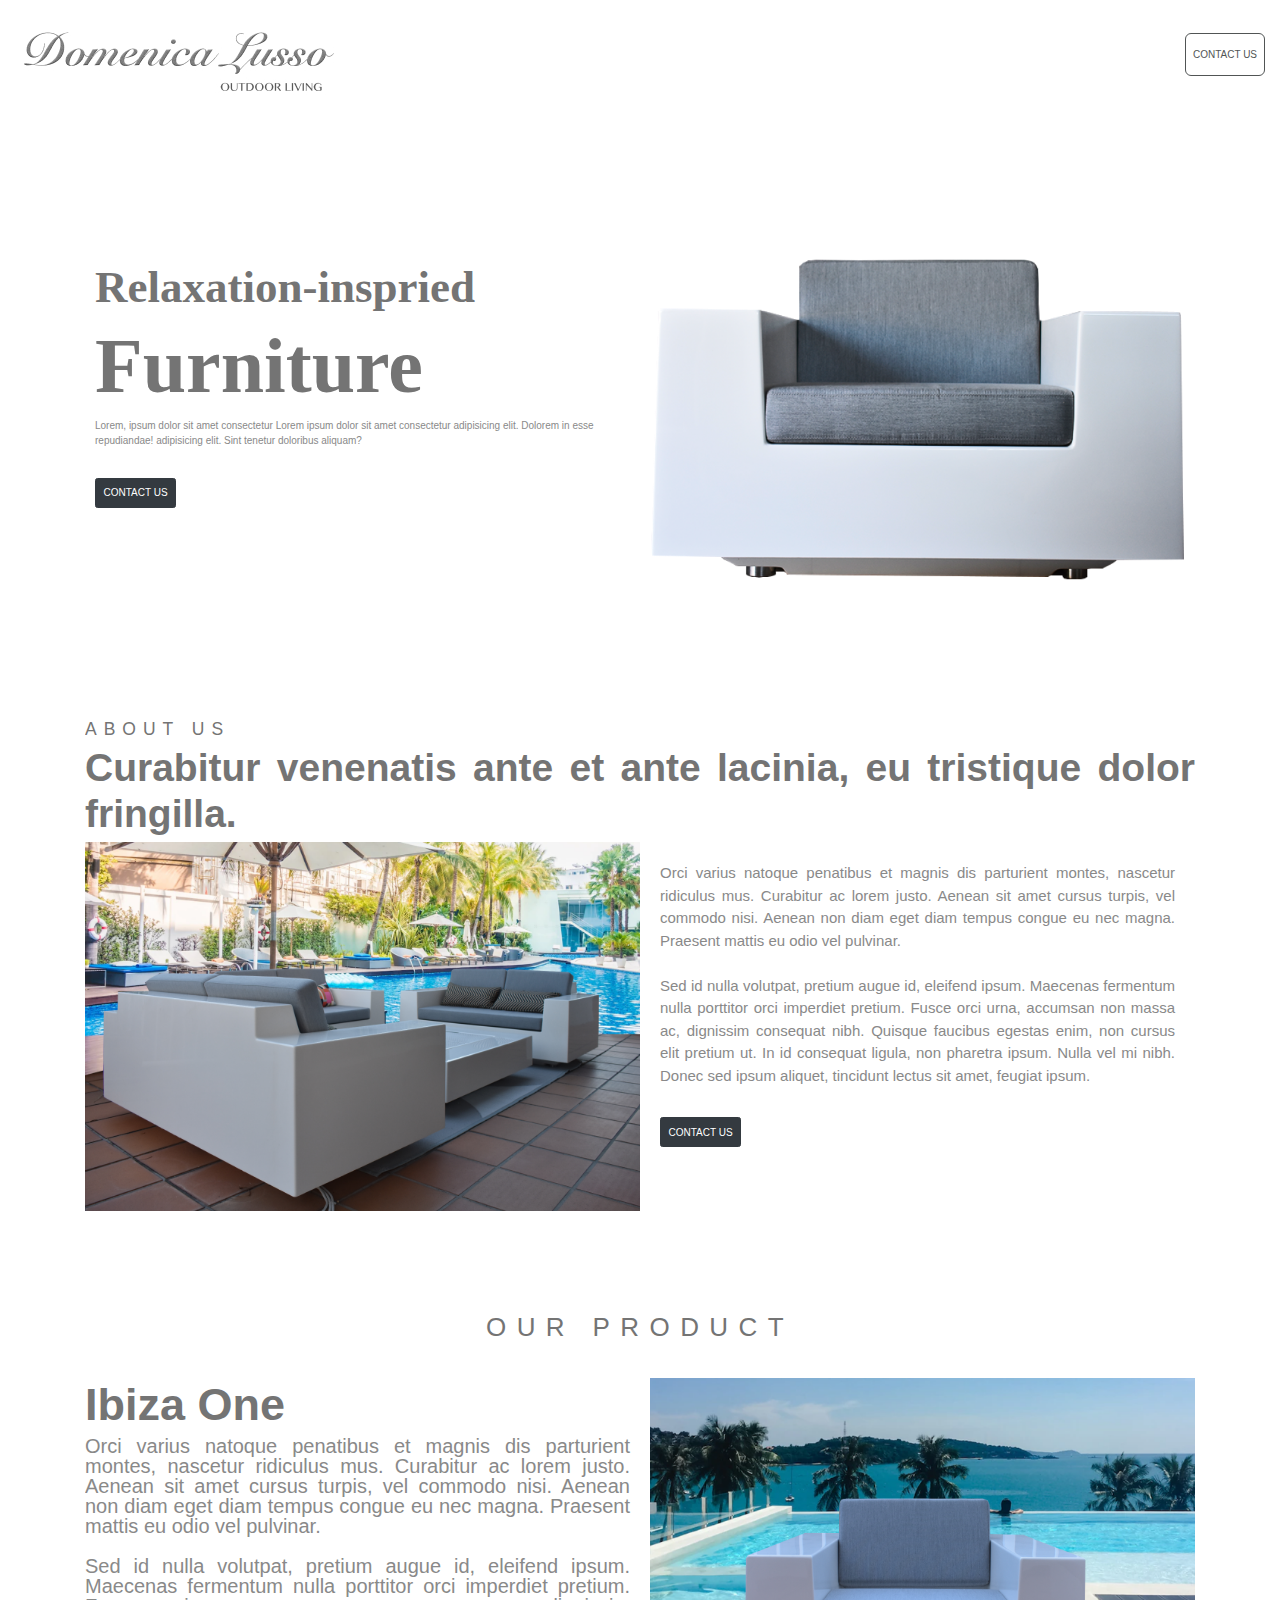
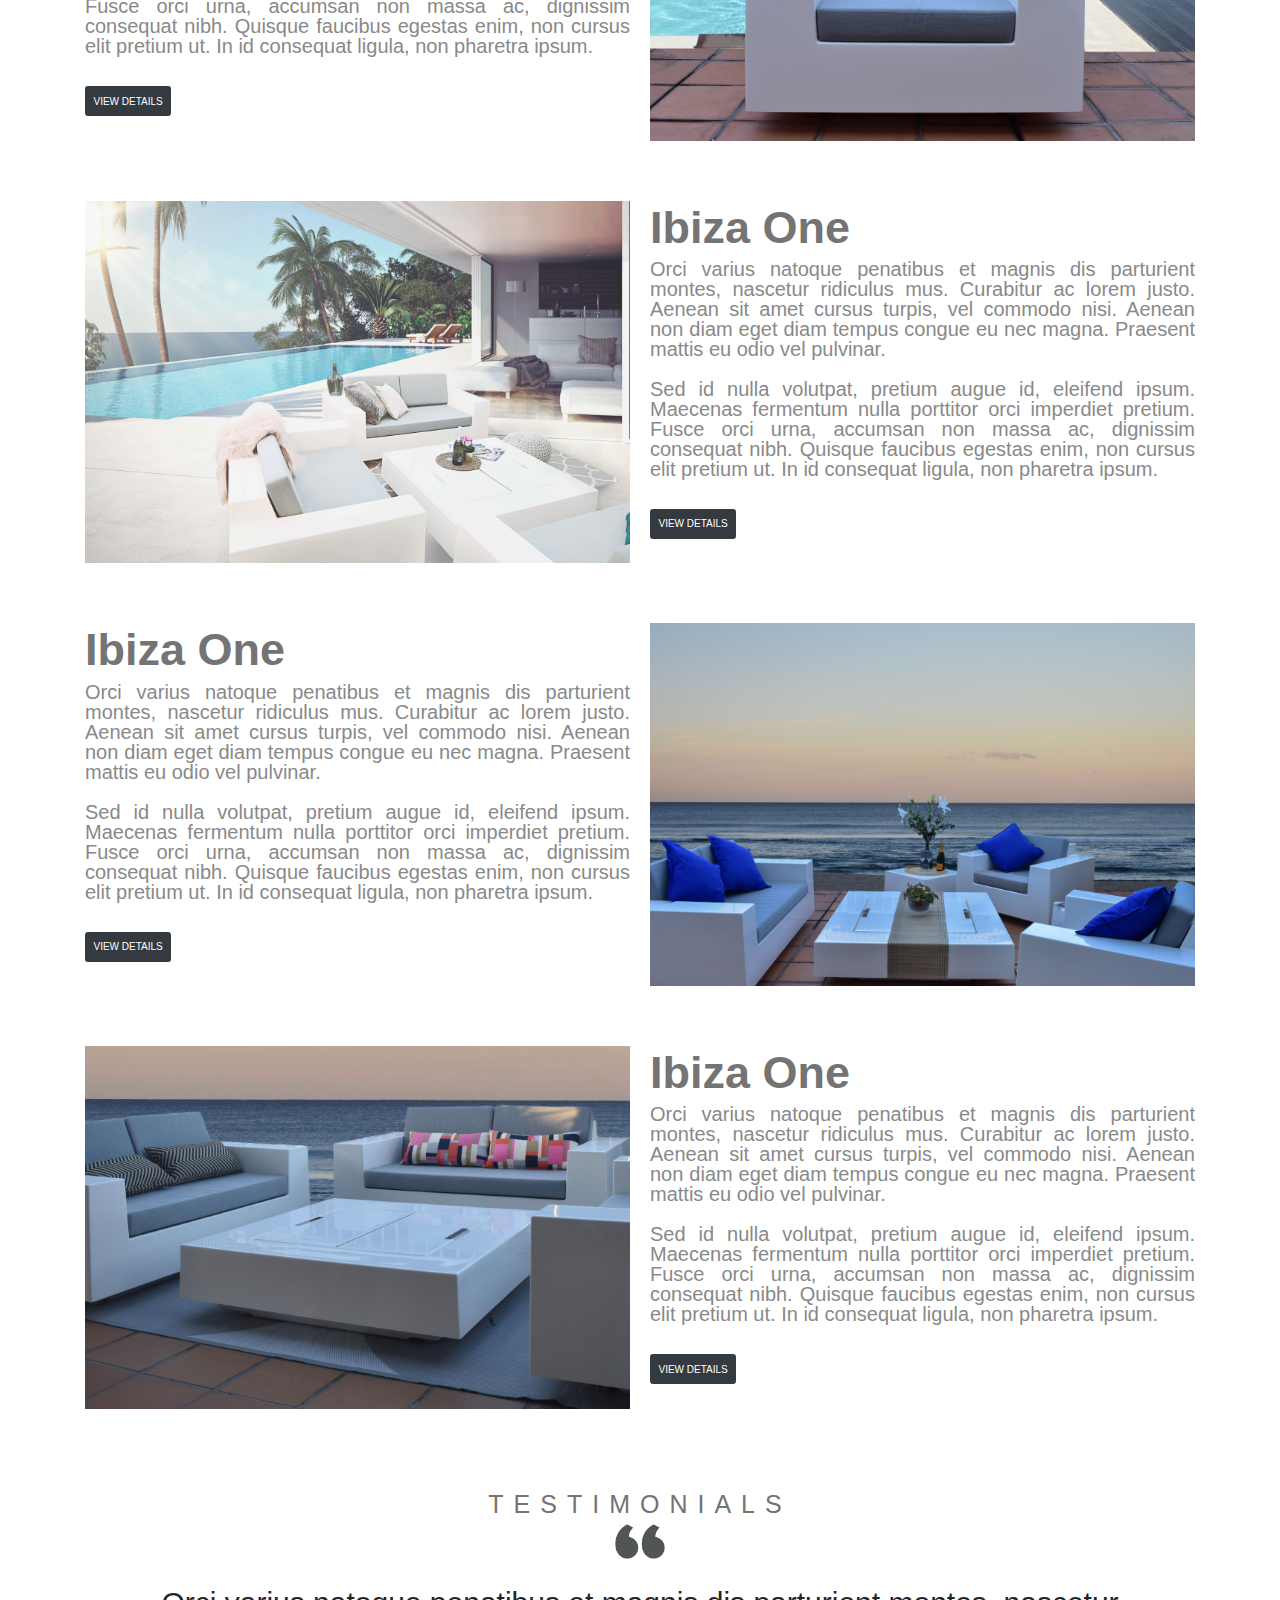
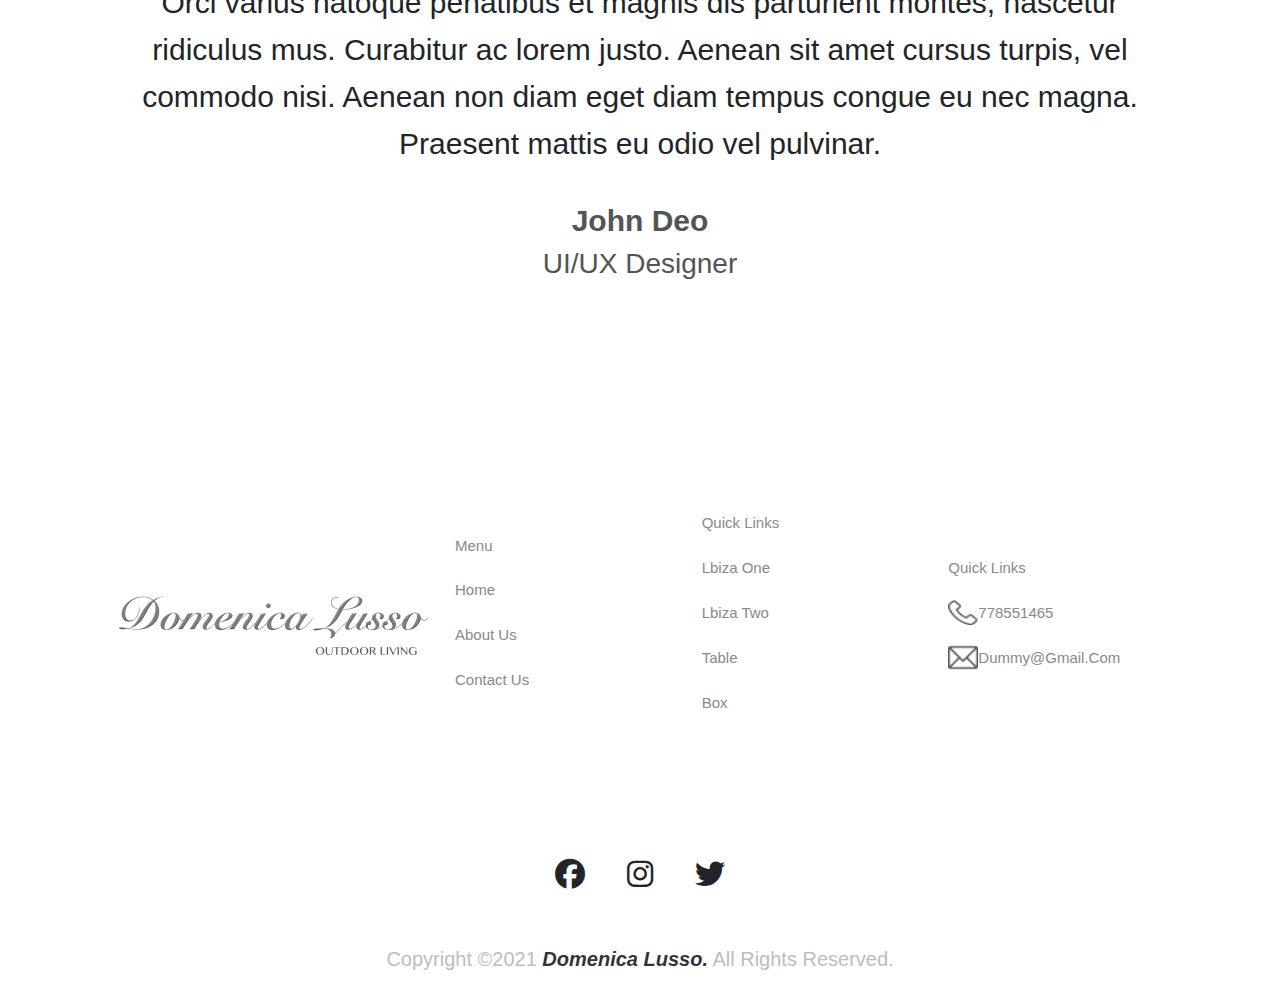
<file: demo-p-1/index.html>
<!doctype html>
<html lang="en">

<head>
    <!-- Required meta tags -->
    <meta charset="utf-8">
    <meta name="viewport" content="width=device-width, initial-scale=1, shrink-to-fit=no">

    <!-- Bootstrap CSS -->
    <link rel="stylesheet" href="https://cdn.jsdelivr.net/npm/bootstrap@4.3.1/dist/css/bootstrap.min.css"
        integrity="sha384-ggOyR0iXCbMQv3Xipma34MD+dH/1fQ784/j6cY/iJTQUOhcWr7x9JvoRxT2MZw1T" crossorigin="anonymous">

    <title>Demo Project</title>

    <!-- fontawsome CDN -->
    <link rel="stylesheet" href="https://cdnjs.cloudflare.com/ajax/libs/font-awesome/6.2.1/css/all.min.css">
<!-- CSS  -->
    <link rel="stylesheet" href="style.css">
</head>

<body>
    <nav>
        <div class="logo">
            <img src="./images/logo.jpg" alt="">
        </div>
        <ul>
            <li><a href="./contact.html">Contact Us</a></li>
        </ul>
    </nav>


    <div class="container">
        <section>
            <div class="home-container">
                <div class="l-container">
                    <h2>Relaxation-inspried</h2>
                    <h1>Furniture</h1>
                    <p>Lorem, ipsum dolor sit amet consectetur Lorem ipsum dolor sit amet consectetur adipisicing elit.
                        Dolorem in esse repudiandae! adipisicing elit. Sint tenetur doloribus aliquam?</p>
                        <a href="./contact.html">
                    <button  class="btn btn-dark ">CONTACT US</button></a>
                </div>
                <div class="r-container">
                    <div class="image">
                        <img src="./images/1.png" alt="">
                    </div>
                </div>

            </div>

        </section>
        <section id="about-section">
            <div class="about-container">
                <h3>ABOUT US</h3>
                <h2>
                    Curabitur venenatis ante et ante lacinia, eu tristique dolor fringilla.
                </h2>
                <div>
                    <div class="l-container">
                        <div class="image">
                            <img src="./images/2.png" alt="">
                        </div>
                    </div>
                    <div class="r-container">
                        <p>
                            Orci varius natoque penatibus et magnis dis parturient montes, nascetur ridiculus mus.
                            Curabitur
                            ac lorem justo. Aenean sit amet cursus turpis, vel commodo nisi. Aenean non diam eget diam
                            tempus congue eu nec magna. Praesent mattis eu odio vel pulvinar.
                            <br>
                            <br>

                            Sed id nulla volutpat, pretium augue id, eleifend ipsum. Maecenas fermentum nulla porttitor
                            orci
                            imperdiet pretium. Fusce orci urna, accumsan non massa ac, dignissim consequat nibh. Quisque
                            faucibus egestas enim, non cursus elit pretium ut. In id consequat ligula, non pharetra
                            ipsum.
                            Nulla vel mi nibh. Donec sed ipsum aliquet, tincidunt lectus sit amet, feugiat ipsum.
                        </p>
                        <a href="./contact.html">
                        <button class="btn btn-dark">CONTACT US</button></a>
                    </div>
                </div>
            </div>
        </section>

        <section>
            <div class="product-container">
                <h3>OUR PRODUCT</h3>
                <div class="product">
                    <div class="l-container">
                        <h2>Ibiza One</h2>
                        <P>
                            Orci varius natoque penatibus et magnis dis parturient montes, nascetur ridiculus mus.
                            Curabitur ac lorem justo. Aenean sit amet cursus turpis, vel commodo nisi. Aenean non diam
                            eget diam tempus congue eu nec magna. Praesent mattis eu odio vel pulvinar.
                            <br>
                            <br>
                            Sed id nulla volutpat, pretium augue id, eleifend ipsum. Maecenas fermentum nulla porttitor
                            orci imperdiet pretium. Fusce orci urna, accumsan non massa ac, dignissim consequat nibh.
                            Quisque faucibus egestas enim, non cursus elit pretium ut. In id consequat ligula, non
                            pharetra ipsum.
                        </P>
                       <a target="_blank" href="./product_details.html"> <button class="btn btn-dark">VIEW DETAILS</button></a>
                    </div>
                    <div class="r-container">
                        <div class="image">
                            <img src="./images/3.png" alt="">
                        </div>
                    </div>
                </div>
                <div class="product">
                    <div class="l-container">
                        <h2>Ibiza One</h2>
                        <P>
                            Orci varius natoque penatibus et magnis dis parturient montes, nascetur ridiculus mus.
                            Curabitur ac lorem justo. Aenean sit amet cursus turpis, vel commodo nisi. Aenean non diam
                            eget diam tempus congue eu nec magna. Praesent mattis eu odio vel pulvinar.
                            <br>
                            <br>
                            Sed id nulla volutpat, pretium augue id, eleifend ipsum. Maecenas fermentum nulla porttitor
                            orci imperdiet pretium. Fusce orci urna, accumsan non massa ac, dignissim consequat nibh.
                            Quisque faucibus egestas enim, non cursus elit pretium ut. In id consequat ligula, non
                            pharetra ipsum.
                        </P>
                        <a target="_blank" href="./product_details.html"><button class=" btn btn-dark">VIEW DETAILS</button></a>
                    </div>
                    <div class="r-container">
                        <div class="image">
                            <img  src="./images/4.png" alt="">
                        </div>
                    </div>
                </div>
                <div class="product">
                    <div class="l-container">
                        <h2>Ibiza One</h2>
                        <P>
                            Orci varius natoque penatibus et magnis dis parturient montes, nascetur ridiculus mus.
                            Curabitur ac lorem justo. Aenean sit amet cursus turpis, vel commodo nisi. Aenean non diam
                            eget diam tempus congue eu nec magna. Praesent mattis eu odio vel pulvinar.
                            <br>
                            <br>
                            Sed id nulla volutpat, pretium augue id, eleifend ipsum. Maecenas fermentum nulla porttitor
                            orci imperdiet pretium. Fusce orci urna, accumsan non massa ac, dignissim consequat nibh.
                            Quisque faucibus egestas enim, non cursus elit pretium ut. In id consequat ligula, non
                            pharetra ipsum.
                        </P>
                        <a target="_blank" href="./product_details.html"><button class=" btn btn-dark">VIEW DETAILS</button></a>
                    </div>
                    <div class="r-container">
                        <div class="image">
                            <img src="./images/5.png" alt="">
                        </div>
                    </div>
                </div>
                <div class="product">
                    <div class="l-container">
                        <h2>Ibiza One</h2>
                        <P>
                            Orci varius natoque penatibus et magnis dis parturient montes, nascetur ridiculus mus.
                            Curabitur ac lorem justo. Aenean sit amet cursus turpis, vel commodo nisi. Aenean non diam
                            eget diam tempus congue eu nec magna. Praesent mattis eu odio vel pulvinar.
                            <br>
                            <br>
                            Sed id nulla volutpat, pretium augue id, eleifend ipsum. Maecenas fermentum nulla porttitor
                            orci imperdiet pretium. Fusce orci urna, accumsan non massa ac, dignissim consequat nibh.
                            Quisque faucibus egestas enim, non cursus elit pretium ut. In id consequat ligula, non
                            pharetra ipsum.
                        </P>
                        <a target="_blank" href="./product_details.html"><button class=" btn btn-dark">VIEW DETAILS</button></a>
                    </div>
                    <div class="r-container">
                        <div class="image">
                            <img src="./images/6.png" alt="">
                        </div>
                    </div>
                </div>
            </div>
        </section>

        <section>
            <div class="testimonial-container">
                <h3>TESTIMONIALS</h3>
                <div class="icon">
                    <img src="./images/icon-1.jpg" alt="">
                </div>
                <p>Orci varius natoque penatibus et magnis dis parturient montes, nascetur ridiculus mus. Curabitur ac
                    lorem justo. Aenean sit amet cursus turpis, vel commodo nisi. Aenean non diam eget diam tempus
                    congue eu nec magna. Praesent mattis eu odio vel pulvinar. </p>
                <div class="info">
                    <div class="name">
                        John Deo
                    </div>
                    <div class="details">UI/UX Designer</div>
                </div>
            </div>
        </section>

        <footer class="footer-container">
            <div class="upper-container">
                <div class="l-container">
                    <div class="logo">
                       <img src="./images/logo.jpg" alt="">
                    </div>
                </div>
                <div class="r-container">
                    <div class="l-menu">
                        Menu
                        <ul>
                            <li><a href="index.html">Home</a></li>
                            <li><a href="#about-section">About Us</a></li>
                            <li><a href="./contact.html">Contact Us</a></li>
                        </ul>
                    </div>
                    <div class="quick-menu">
                        Quick Links
                        <ul>
                            <li><a href="#">Lbiza one</a></li>
                            <li><a href="#">Lbiza two</a></li>
                            <li><a href="#">Table</a></li>
                            <li><a href="#">Box</a></li>

                        </ul>
                    </div>
                    <div class="contact-menu">
                        Quick Links
                        <ul>
                            <li><div class="icon">
                                <img src="./images/call.png" alt="">
                            </div>
                                <a href="#">778551465</a></li>
                            <li><div class="icon">
                                <img src="./images/mail.png" alt="">
                            </div><a href="#">dummy@gmail.com</a></li>
                        </ul>
                    </div>
                </div>
            </div>
            <div class="lower-container">
                <div class="media-icons">
                    
                   <div class="icon"> <i class="fa-brands fa-facebook"></i></div>
                   <div class="icon"> <i class="fa-brands fa-instagram"></i></div>
                   <div class="icon"> <i class="fa-brands fa-twitter"></i></div>
                </div>
                <p>
                    Copyright ©2021 <em>Domenica Lusso.</em> All Rights Reserved.</p>
            </div>

        </footer>
    </div>




    <!-- Optional JavaScript -->
    <!-- jQuery first, then Popper.js, then Bootstrap JS -->
    <script src="https://code.jquery.com/jquery-3.3.1.slim.min.js"
        integrity="sha384-q8i/X+965DzO0rT7abK41JStQIAqVgRVzpbzo5smXKp4YfRvH+8abtTE1Pi6jizo"
        crossorigin="anonymous"></script>
    <script src="https://cdn.jsdelivr.net/npm/popper.js@1.14.7/dist/umd/popper.min.js"
        integrity="sha384-UO2eT0CpHqdSJQ6hJty5KVphtPhzWj9WO1clHTMGa3JDZwrnQq4sF86dIHNDz0W1"
        crossorigin="anonymous"></script>
    <script src="https://cdn.jsdelivr.net/npm/bootstrap@4.3.1/dist/js/bootstrap.min.js"
        integrity="sha384-JjSmVgyd0p3pXB1rRibZUAYoIIy6OrQ6VrjIEaFf/nJGzIxFDsf4x0xIM+B07jRM"
        crossorigin="anonymous"></script>
</body>

</html>
</file>
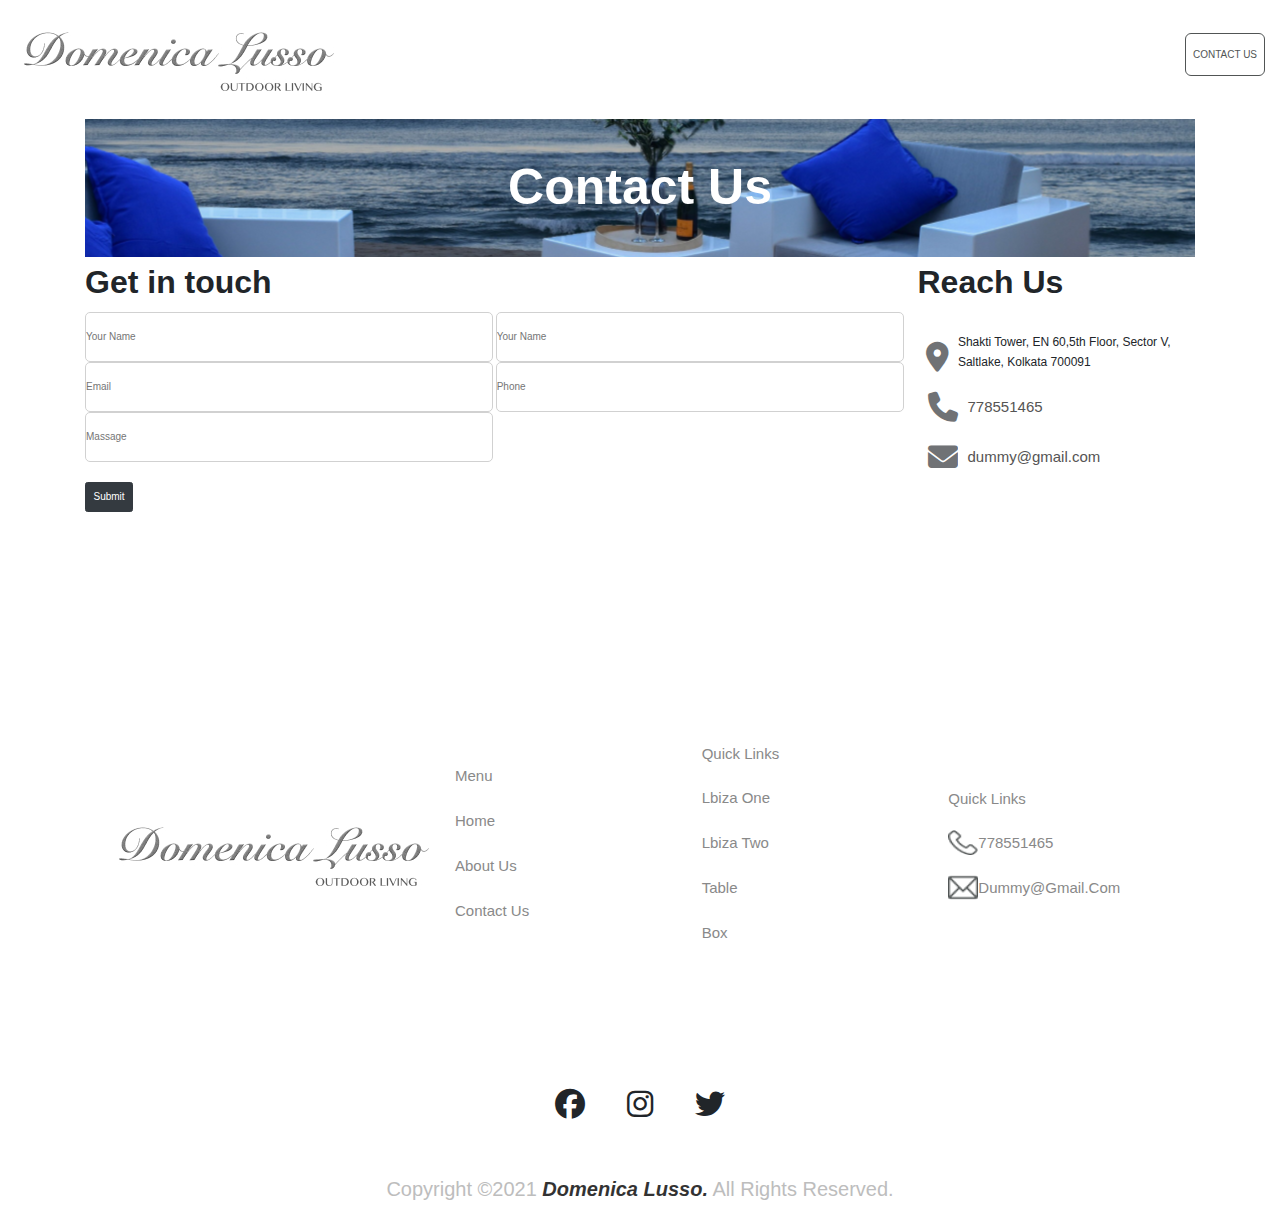
<file: demo-p-1/contact.html>
<!DOCTYPE html>
<html lang="en">
  <head>
    <!-- Required meta tags -->
    <meta charset="utf-8" />
    <meta
      name="viewport"
      content="width=device-width, initial-scale=1, shrink-to-fit=no"
    />

    <!-- Bootstrap CSS -->
    <link
      rel="stylesheet"
      href="https://cdn.jsdelivr.net/npm/bootstrap@4.3.1/dist/css/bootstrap.min.css"
      integrity="sha384-ggOyR0iXCbMQv3Xipma34MD+dH/1fQ784/j6cY/iJTQUOhcWr7x9JvoRxT2MZw1T"
      crossorigin="anonymous"
    />

    <title>Contact Us</title>

    <!-- fontawsome CDN -->
    <link
      rel="stylesheet"
      href="https://cdnjs.cloudflare.com/ajax/libs/font-awesome/6.2.1/css/all.min.css"
    />

    <!-- CSS  -->
    <link rel="stylesheet" href="style.css" />
  </head>

  <body>
    <nav>
      <div class="logo">
        <img src="./images/logo.jpg" alt="" />
      </div>
      <ul>
        <li><a href="./contact.html">Contact Us</a></li>
      </ul>
    </nav>

    <div class="container">
      <main>
        <div class="contact-container">
          <div class="upper-container">
            <h1>Contact Us</h1>
          </div>
          <div class="lower-container">
            <div class="l-container">
              <h2>Get in touch</h2>
              <div class="form-controls">
                <input type="text" placeholder="Your Name" />
                <input type="text" placeholder="Your Name" /><br />
                <input type="email" placeholder="Email" />
                <input type="number" placeholder="Phone" /><br />
                <input type="textarea" placeholder="Massage" /> <br />
              </div>
              <button class="btn btn-dark">Submit</button>
            </div>
            <div class="r-container">
              <h2>Reach Us</h2>
              <ul>
                <li>
                  <div class="icon">
                    <i class="fa-solid fa-location-dot"></i>
                  </div>
                  <p href="#">
                    Shakti Tower, EN 60,5th Floor, Sector V, Saltlake, Kolkata
                    700091
                  </p>
                </li>
                <li>
                  <div class="icon">
                    <i class="fa-solid fa-phone"></i>
                  </div>
                  <a href="#">778551465</a>
                </li>
                <li>
                  <div class="icon">
                    <i class="fa-regular fa-envelope fa-solid"></i>
                  </div>
                  <a href="#">dummy@gmail.com</a>
                </li>
              </ul>
            </div>
          </div>
        </div>
      </main>

      <footer class="footer-container">
        <div class="upper-container">
          <div class="l-container">
            <div class="logo">
              <img src="./images/logo.jpg" alt="" />
            </div>
          </div>
          <div class="r-container">
            <div class="l-menu">
              Menu
              <ul>
                <li><a href="index.html">Home</a></li>
                <li><a href="#about-section">About Us</a></li>
                <li><a href="./contact.html">Contact Us</a></li>
              </ul>
            </div>
            <div class="quick-menu">
              Quick Links
              <ul>
                <li><a href="#">Lbiza one</a></li>
                <li><a href="#">Lbiza two</a></li>
                <li><a href="#">Table</a></li>
                <li><a href="#">Box</a></li>
              </ul>
            </div>
            <div class="contact-menu">
              Quick Links
              <ul>
                <li>
                  <div class="icon">
                    <img src="./images/call.png" alt="" />
                  </div>
                  <a href="#">778551465</a>
                </li>
                <li>
                  <div class="icon">
                    <img src="./images/mail.png" alt="" />
                  </div>
                  <a href="#">dummy@gmail.com</a>
                </li>
              </ul>
            </div>
          </div>
        </div>
        <div class="lower-container">
          <div class="media-icons">
            <div class="icon"><i class="fa-brands fa-facebook"></i></div>
            <div class="icon"><i class="fa-brands fa-instagram"></i></div>
            <div class="icon"><i class="fa-brands fa-twitter"></i></div>
          </div>
          <p>Copyright ©2021 <em>Domenica Lusso.</em> All Rights Reserved.</p>
        </div>
      </footer>
    </div>

    <!-- Optional JavaScript -->
    <!-- jQuery first, then Popper.js, then Bootstrap JS -->
    <script
      src="https://code.jquery.com/jquery-3.3.1.slim.min.js"
      integrity="sha384-q8i/X+965DzO0rT7abK41JStQIAqVgRVzpbzo5smXKp4YfRvH+8abtTE1Pi6jizo"
      crossorigin="anonymous"
    ></script>
    <script
      src="https://cdn.jsdelivr.net/npm/popper.js@1.14.7/dist/umd/popper.min.js"
      integrity="sha384-UO2eT0CpHqdSJQ6hJty5KVphtPhzWj9WO1clHTMGa3JDZwrnQq4sF86dIHNDz0W1"
      crossorigin="anonymous"
    ></script>
    <script
      src="https://cdn.jsdelivr.net/npm/bootstrap@4.3.1/dist/js/bootstrap.min.js"
      integrity="sha384-JjSmVgyd0p3pXB1rRibZUAYoIIy6OrQ6VrjIEaFf/nJGzIxFDsf4x0xIM+B07jRM"
      crossorigin="anonymous"
    ></script>
  </body>
</html>
</file>
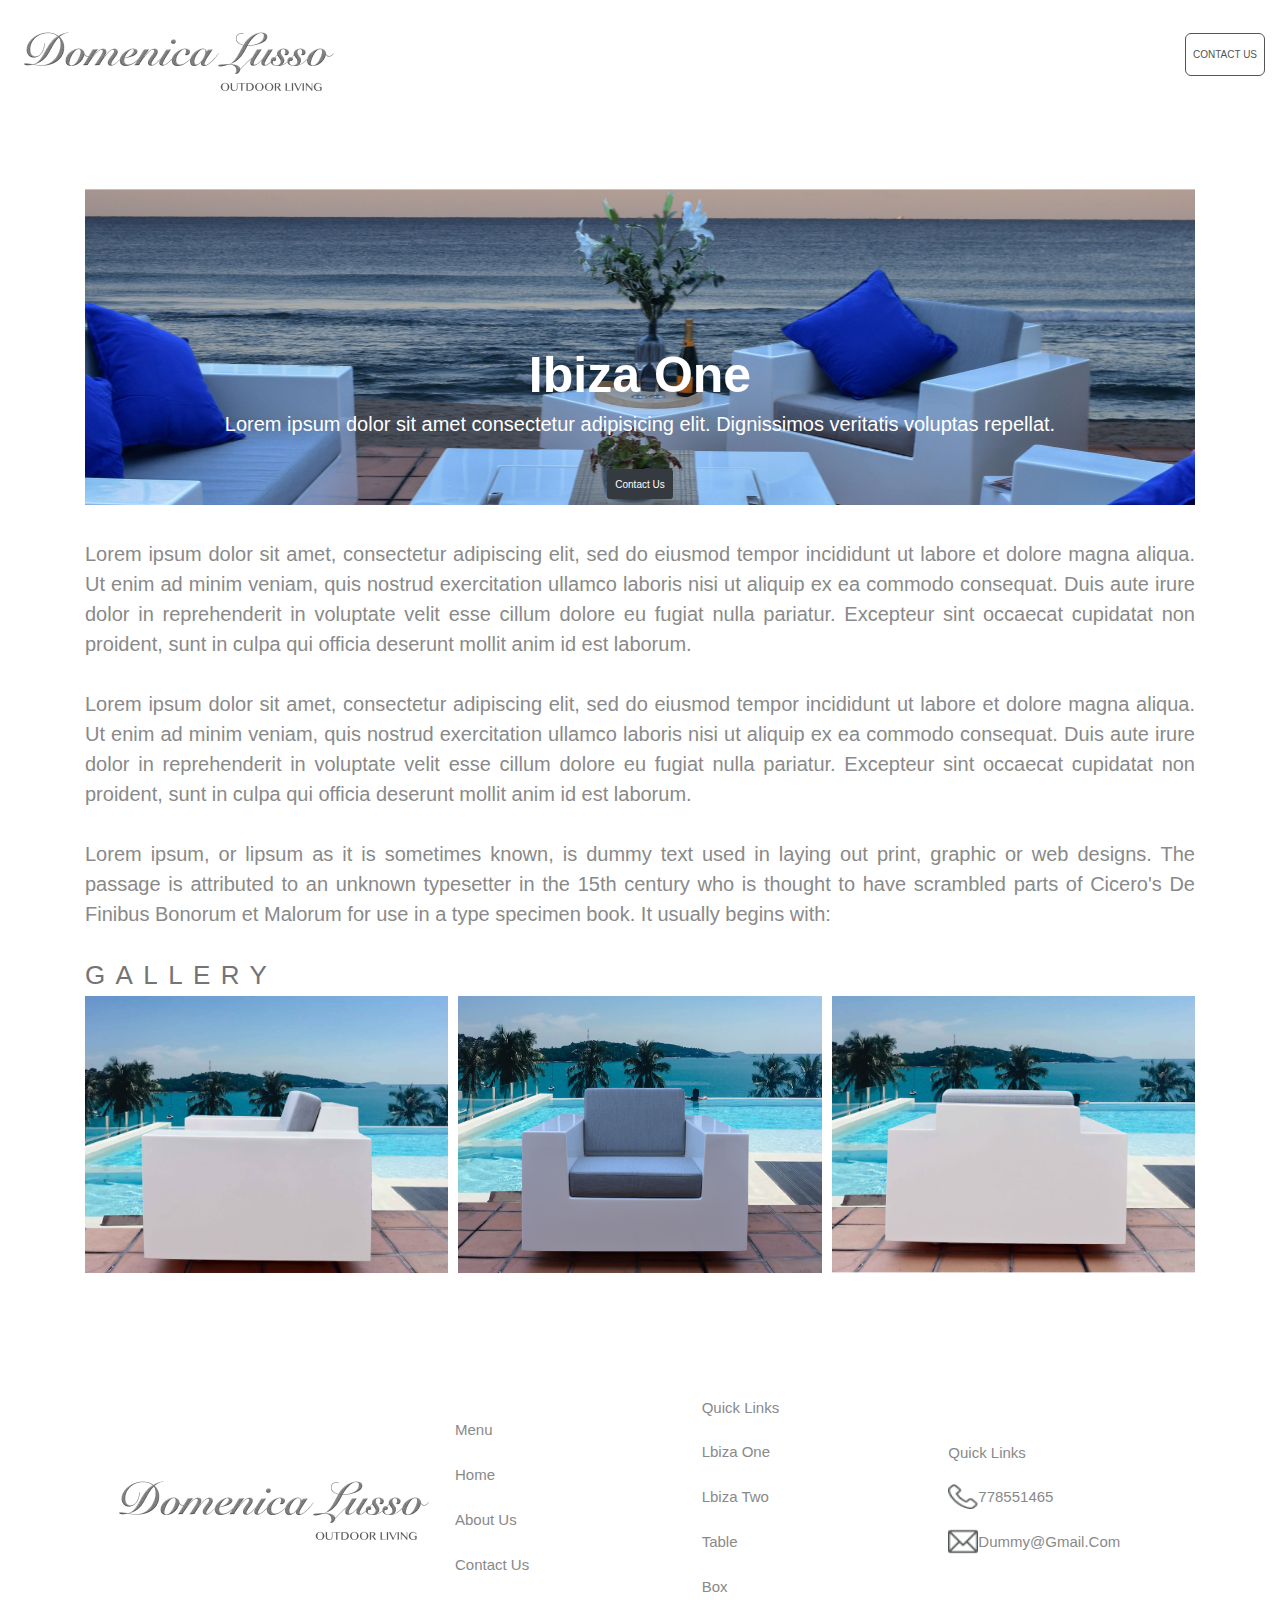
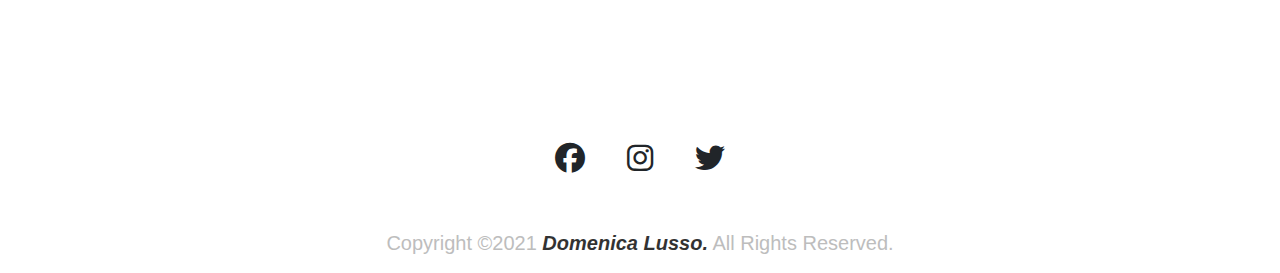
<file: demo-p-1/product_details.html>
<!DOCTYPE html>
<html lang="en">

<head>
    <!-- Required meta tags -->
    <meta charset="utf-8" />
    <meta name="viewport" content="width=device-width, initial-scale=1, shrink-to-fit=no" />

    <!-- Bootstrap CSS -->
    <link rel="stylesheet" href="https://cdn.jsdelivr.net/npm/bootstrap@4.3.1/dist/css/bootstrap.min.css"
        integrity="sha384-ggOyR0iXCbMQv3Xipma34MD+dH/1fQ784/j6cY/iJTQUOhcWr7x9JvoRxT2MZw1T" crossorigin="anonymous" />

    <title>Product Details</title>

    <!-- fontawsome CDN -->
    <link rel="stylesheet" href="https://cdnjs.cloudflare.com/ajax/libs/font-awesome/6.2.1/css/all.min.css" />

    <!-- CSS  -->
    <link rel="stylesheet" href="style.css" />
</head>

<body>
    <nav>
        <div class="logo">
            <img src="./images/logo.jpg" alt="" />
        </div>
        <ul>
            <li><a href="./contact.html">Contact Us</a></li>
        </ul>
    </nav>

    <div class="container">
        <div class="product-container">
            <div class="upper-container">
                <h2>Ibiza One</h2>
                <p>
                    Lorem ipsum dolor sit amet consectetur adipisicing elit. Dignissimos
                    veritatis voluptas repellat.
                </p>
                <button class="btn btn-dark">Contact Us</button>
            </div>
            <div class="middle-container">
                <p>
                    Lorem ipsum dolor sit amet, consectetur adipiscing elit, sed do
                    eiusmod tempor incididunt ut labore et dolore magna aliqua. Ut enim
                    ad minim veniam, quis nostrud exercitation ullamco laboris nisi ut
                    aliquip ex ea commodo consequat. Duis aute irure dolor in
                    reprehenderit in voluptate velit esse cillum dolore eu fugiat nulla
                    pariatur. Excepteur sint occaecat cupidatat non proident, sunt in
                    culpa qui officia deserunt mollit anim id est laborum.
                    <br />
                    <br />
                    Lorem ipsum dolor sit amet, consectetur adipiscing elit, sed do
                    eiusmod tempor incididunt ut labore et dolore magna aliqua. Ut enim
                    ad minim veniam, quis nostrud exercitation ullamco laboris nisi ut
                    aliquip ex ea commodo consequat. Duis aute irure dolor in
                    reprehenderit in voluptate velit esse cillum dolore eu fugiat nulla
                    pariatur. Excepteur sint occaecat cupidatat non proident, sunt in
                    culpa qui officia deserunt mollit anim id est laborum.
                    <br />
                    <br />
                    Lorem ipsum, or lipsum as it is sometimes known, is dummy text used
                    in laying out print, graphic or web designs. The passage is
                    attributed to an unknown typesetter in the 15th century who is
                    thought to have scrambled parts of Cicero's De Finibus Bonorum et
                    Malorum for use in a type specimen book. It usually begins with:
                </p>
            </div>
            <div class="lower-container">
                <h3>Gallery</h3>
                <div class="slider">
                    <div class="images"><img src="./images/9.png" alt="" /></div>
                    <div class="images"><img src="./images/3.png" alt="" /></div>
                    <div class="images"><img src="./images/10.png" alt="" /></div>
                </div>
            </div>
        </div>

        <footer class="footer-container">
            <div class="upper-container">
                <div class="l-container">
                    <div class="logo">
                        <img src="./images/logo.jpg" alt="" />
                    </div>
                </div>
                <div class="r-container">
                    <div class="l-menu">
                        Menu
                        <ul>
                            <li><a href="index.html">Home</a></li>
                            <li><a href="#about-section">About Us</a></li>
                            <li><a href="./contact.html">Contact Us</a></li>
                        </ul>
                    </div>
                    <div class="quick-menu">
                        Quick Links
                        <ul>
                            <li><a href="#">Lbiza one</a></li>
                            <li><a href="#">Lbiza two</a></li>
                            <li><a href="#">Table</a></li>
                            <li><a href="#">Box</a></li>
                        </ul>
                    </div>
                    <div class="contact-menu">
                        Quick Links
                        <ul>
                            <li>
                                <div class="icon">
                                    <img src="./images/call.png" alt="" />
                                </div>
                                <a href="#">778551465</a>
                            </li>
                            <li>
                                <div class="icon">
                                    <img src="./images/mail.png" alt="" />
                                </div>
                                <a href="#">dummy@gmail.com</a>
                            </li>
                        </ul>
                    </div>
                </div>
            </div>
            <div class="lower-container">
                <div class="media-icons">
                    <div class="icon"><i class="fa-brands fa-facebook"></i></div>
                    <div class="icon"><i class="fa-brands fa-instagram"></i></div>
                    <div class="icon"><i class="fa-brands fa-twitter"></i></div>
                </div>
                <p>Copyright ©2021 <em>Domenica Lusso.</em> All Rights Reserved.</p>
            </div>
        </footer>
    </div>

    <!-- Optional JavaScript -->
    <!-- jQuery first, then Popper.js, then Bootstrap JS -->
    <script src="https://code.jquery.com/jquery-3.3.1.slim.min.js"
        integrity="sha384-q8i/X+965DzO0rT7abK41JStQIAqVgRVzpbzo5smXKp4YfRvH+8abtTE1Pi6jizo"
        crossorigin="anonymous"></script>
    <script src="https://cdn.jsdelivr.net/npm/popper.js@1.14.7/dist/umd/popper.min.js"
        integrity="sha384-UO2eT0CpHqdSJQ6hJty5KVphtPhzWj9WO1clHTMGa3JDZwrnQq4sF86dIHNDz0W1"
        crossorigin="anonymous"></script>
    <script src="https://cdn.jsdelivr.net/npm/bootstrap@4.3.1/dist/js/bootstrap.min.js"
        integrity="sha384-JjSmVgyd0p3pXB1rRibZUAYoIIy6OrQ6VrjIEaFf/nJGzIxFDsf4x0xIM+B07jRM"
        crossorigin="anonymous"></script>
</body>

</html>
</file>
<file: demo-p-1/style.css>
* {
  margin: 0;
  padding: 0;
  box-sizing: border-box;
  /* border: 2px solid red; */
  text-decoration: none;
  list-style: none;
}

html {
  font-size: 62.5%;
  overflow-x: hidden;
  scroll-padding-top: 9rem;
  scroll-behavior: smooth;
}

/* navbar */
nav {
  display: flex;
  align-items: center;
  justify-content: space-between;
  padding: 1.5rem;

  width: 100%;
}

nav .logo {
  cursor: pointer;
}

nav .logo img {
  width: 100%;
}

nav ul li {
  height: 4.3rem;
  width: 8rem;
  border-radius: 0.6rem;
  border: 1px solid;
  border: 1.5px solid #515555;
  text-decoration: none;
  text-transform: uppercase;
  display: flex;
  align-items: center;
  justify-content: center;
}

nav ul li a {
  color: #515555;
}

nav ul li a:hover {
  color: #e723dd;
}

/* home */

.home-container,
.about-container,
.product-container,
.testimonial-container,
.footer-container,
.contact-container,
.product-container {
  display: flex;
  height: 55rem;
  width: 100%;
  overflow: hidden;
}

.home-container .l-container,
.home-container .r-container {
  flex: 1;
  padding: 1rem;
  width: 50%;
  display: flex;
  align-items: baseline;
  justify-content: center;
  flex-direction: column;
}

.home-container .l-container h2,
.home-container .l-container h1 {
  font-family: "Poppins";
  font-style: normal;
  font-weight: 700;
  color: #747474;
}

.home-container .l-container h2 {
  font-size: 4.5rem;
}

.home-container .l-container p {
  color: #898989;
}

.home-container .l-container h1 {
  font-size: 7.8rem;
  font-weight: bold;
}

img {
  width: 100%;
  height: 100%;
}

.btn {
  height: 3rem;
  margin: 2rem 0;
}

/* About container */

.about-container,
.product-container {
  flex-direction: column;
  height: 100%;
  padding: 5rem 0;
}

.about-container div {
  display: flex;
  flex-direction: row;
}

.l-container,
.r-container {
  width: 50%;
}

.about-container h3 {
  letter-spacing: 0.4em;
  text-transform: uppercase;
  color: #747474;
}

.about-container h2 {
  font-weight: 600;
  font-size: 3.9rem;
  line-height: 118%;
  color: #747474;
  text-align: justify;
}

.about-container .r-container {
  padding: 2rem;
  flex-direction: column;
  align-items: baseline;
}

.about-container p {
  font-weight: 400;
  font-size: 1.5rem;

  text-align: justify;
  color: #898989;
}

/* Product Container */

.product-container h3 {
  font-weight: 400;
  font-size: 2.6rem;
  line-height: 3.2rem;
  letter-spacing: 0.4em;
  text-transform: uppercase;
  text-align: center;
  color: #747474;
}

.product-container .product {
  display: flex;
  padding: 3rem 0;

  gap: 2rem;
}

.product-container .product h2 {
  font-weight: 600;
  font-size: 4.5rem;
  line-height: 118%;
  color: #747474;
}

.product-container .product p {
  font-weight: 400;
  font-size: 2rem;
  line-height: 2rem;
  text-align: justify;
  color: #898989;
}

.product-container .product:nth-child(odd) {
  flex-direction: row-reverse;
}

/* Testimomonials section */

.testimonial-container {
  flex-direction: column;
  align-items: center;
}
.testimonial-container h3 {
  font-weight: 400;
  font-size: 2.5rem;
  line-height: 3rem;
  letter-spacing: 0.4em;
  text-transform: uppercase;
  color: #747474;
  text-align: center;
}

.testimonial-container .icon img {
  height: 8rem rem;
  width: 5rem;
  color: #515555;
}

.testimonial-container p {
  font-weight: 500;
  font-size: 3rem;
  line-height: 4.7rem;
  text-align: center;
  padding: 2rem;
}

.testimonial-container .info .name {
  font-weight: 600;
  font-size: 3rem;
  line-height: 4.7rem;
  text-align: center;
  color: #515555;
}

.testimonial-container .info .details {
  font-weight: 400;
  font-size: 2.8rem;
  line-height: 4rem;
  color: #515555;
}

/* Footer Container */
.footer-container {
  flex-direction: column;
}

.footer-container .upper-container {
  display: flex;
  height: 80%;
}
.footer-container .upper-container .l-container {
  flex: 1;
  display: flex;
  align-items: center;
  justify-content: center;
}
.footer-container .upper-container .r-container {
  flex: 2;
  display: flex;
}

.footer-container .upper-container .r-container .l-menu,
.footer-container .upper-container .r-container .quick-menu,
.footer-container .upper-container .r-container .contact-menu {
  flex: 1;
  display: flex;
  justify-content: center;
  flex-direction: column;
  gap: 1rem;
  font-size: 1.5rem;
  align-items: baseline;
  text-transform: capitalize;
  color: #898989;
}

.footer-container .upper-container .r-container ul li {
  display: flex;
  align-items: center;
  cursor: pointer;
}

.footer-container .r-container ul li .icon {
  width: 3rem;
  height: 2.5rem;
}

.footer-container .upper-container .r-container ul li a {
  line-height: 3;
  font-weight: 400;
  color: #898989;
}

.footer-container .upper-container .r-container .quick-menu {
  flex: 1;
}
.footer-container .upper-container .r-container .contact-menu {
  flex: 1;
}

.footer-container .lower-container {
  display: flex;
  justify-content: center;
  align-items: center;
  flex-direction: column;
}

.footer-container .lower-container .media-icons {
  height: 100%;
  width: 100%;
  display: flex;
  align-items: center;
  justify-content: center;
  padding: 3rem 0;
}

.footer-container .lower-container .media-icons .icon {
  height: 7rem;
  width: 7rem;
  border-radius: 50%;
  padding: 1rem;
  font-size: 3rem;
  text-align: center;
  position: relative;
}

.footer-container .lower-container .media-icons .icon .fa-brands {
  position: absolute;
  top: 50%;
  left: 50%;
  transform: translate(-50%, -50%);
}

.footer-container .lower-container .media-icons .icon:hover {
  background: #515555;
  color: white;
}

.footer-container .lower-container p {
  font-weight: 400;
  font-size: 2rem;
  line-height: 4rem;
  text-transform: capitalize;
  color: #bdbdbd;
}

.footer-container .lower-container p em {
  font-weight: bold;
  color: black;
  opacity: 0.8;
}

/*  ====== Contact Form ===== */

.contact-container,
.product-container {
  flex-direction: column;
}
.contact-container .upper-container {
  height: 25%;
  position: relative;
  background: url(./images/7.png) no-repeat center center;
}

.contact-container .upper-container h1 {
  position: absolute;
  top: 50%;
  left: 50%;
  transform: translate(-50%, -50%);
  font-weight: 700;
  font-size: 5rem;
  line-height: 115.5%;
  color: #ffffff;
}

.contact-container .lower-container {
  display: flex;
  height: 74%;
}
.contact-container .lower-container .l-container {
  flex: 3;
}

.contact-container .lower-container .r-container {
  flex: 1;
  display: flex;
  flex-direction: column;
  gap: 2rem;
}

.contact-container .lower-container .l-container h2,
.contact-container .lower-container .r-container h2 {
  font-weight: 600;
  font-size: 3.2rem;
  line-height: 5rem;
}

.contact-container .lower-container .l-container .form-controls input {
  width: 49%;
  height: 5rem;
  border: 0.1rem solid #d1d1d1;
  border-radius: 0.5rem;
}

.contact-container .lower-container .r-container ul li {
  display: flex;
  align-items: center;
  cursor: pointer;
  font-weight: 400;
  font-size: 1.2rem;
  line-height: 2rem;
}

.contact-container .lower-container .r-container ul li .icon {
  height: 5rem;
  width: 5rem;
  border-radius: 50%;
  padding: 1rem;
  font-size: 3rem;
  text-align: center;
  position: relative;
  opacity: 0.8;
}
.contact-container .lower-container .r-container ul li .icon:hover {
  background: #515555;
  color: white;
}

.contact-container .lower-container .r-container ul li .icon .fa-solid {
  position: absolute;
  top: 50%;
  left: 50%;
  transform: translate(-50%, -50%);
  opacity: 0.8;
}

.contact-container .lower-container .r-container ul li a {
  font-weight: 400;
  font-size: 1.5rem;
  line-height: 2.5rem;
  color: #555454;
}

/* Product Container */

.product-container .upper-container {
  display: flex;
  align-items: center;
  justify-content: flex-end;
  flex-direction: column;
  background: url(./images/7.png) no-repeat center center;
  color: #ffffff;
  height: 35rem;
}

.product-container .upper-container h2 {
  font-weight: 700;
  font-size: 5rem;
  line-height: 115.5%;
}
.product-container .upper-container p {
  font-weight: 400;
  font-size: 2rem;
  line-height: 3rem;
  text-align: center;
}

.product-container .middle-container {
  font-weight: 400;
  font-size: 2rem;
  line-height: 3rem;
  text-align: justify;
  padding: 2rem 0;
  color: #898989;
}

.product-container .lower-container .slider {
  display: flex;
  gap: 1rem;
}

.product-container .lower-container .slider .images {
  flex: 1;
}

.product-container .lower-container h3 {
  text-align: left;
}

/* Media Quries */
@media (max-width: 991px) {
  html {
    font-size: 55%;
  }

  .home-container {
    height: 50rem;
  }

  .home-container .l-container h2 {
    font-size: 3.6rem;
  }

  .home-container .l-container p {
    color: #898989;
  }

  .home-container .l-container h1 {
    font-size: 6.5rem;
    font-weight: bold;
  }

  /* About us container */
  .about-container,
  .product-container {
    padding: 4rem 0;
  }

  .about-container h3 {
    letter-spacing: 0.3em;
  }

  .about-container h2 {
    font-size: 3rem;
    line-height: 108%;
  }

  /* Product Container */

  .product-container h3 {
    font-size: 2rem;

    letter-spacing: 0.2em;
  }

  .product-container .product {
    gap: 1.5rem;
  }

  .product-container .product h2 {
    font-size: 3rem;
  }

  .product-container .product p {
    font-size: 1.7rem;
    line-height: 1.2rem;
  }

  .product-container .product .image {
    height: 100%;
  }
}

@media (max-width: 786px) {
  .home-container {
    height: 48rem;
  }

  .home-container .l-container h2 {
    font-size: 3rem;
  }

  .home-container .l-container p {
    color: #898989;
  }

  .home-container .l-container h1 {
    font-size: 6rem;
    font-weight: bold;
  }

  /* About us container */
  .about-container,
  .product-container {
    padding: 3.5rem 0;
  }

  .about-container h3 {
    letter-spacing: 0.2em;
  }

  .about-container h2 {
    font-size: 3rem;
    line-height: 108%;
  }

  .about-container p {
    line-height: 1.3;
  }
}

/* tablet  */
@media (max-width: 576px) {
  html {
    font-size: 50%;
  }

  .home-container,
  .footer-container {
    flex-direction: column;
    align-items: center;
    height: 100%;
  }

  .home-container .l-container,
  .home-container .r-container {
    width: 100%;
    align-items: center;
  }

  nav {
    padding: 1rem;
  }

  nav ul li {
    height: 3.3rem;
  }

  .home-container .l-container h2 {
    font-size: 4.5rem;
  }

  .home-container .l-container p {
    color: #898989;
  }

  .home-container .l-container h1 {
    font-size: 7.8rem;
  }

  /* About us container */

  .about-container div {
    flex-direction: column;
  }

  .about-container,
  .product-container {
    padding: 3.5rem 0;
  }

  .about-container .l-container,
  .about-container .r-container,
  .product-container .l-container,
  .product-container .r-container {
    width: 100%;
    padding: 1rem 0;
    align-items: center;
  }

  .about-container h3 {
    letter-spacing: 0.2em;
  }

  .about-container h2 {
    font-size: 3rem;
    line-height: 108%;
  }

  .about-container p {
    line-height: 1.3;
  }

  /* Product Container */

  .product-container h3 {
    font-size: 2rem;

    letter-spacing: 0.2em;
  }

  .product-container .product {
    gap: 1.5rem;
    flex-direction: column;
  }
  .product-container .product .l-container {
    display: flex;
    align-items: center;
    justify-content: center;
    flex-direction: column;
  }
  .product-container .product h2 {
    font-size: 3rem;
  }

  .product-container .product p {
    font-size: 1.7rem;
    line-height: 1rem;
  }

  .product-container .product:nth-child(odd) {
    flex-direction: column;
  }

  /* testimonials sections */

  .testimonial-container,
  .contact-container {
    height: 100%;
  }
  .testimonial-container .icon img {
    height: 6rem;
    width: 4rem;
  }

  .testimonial-container h3 {
    font-size: 1.5rem;
  }
  .testimonial-container p {
    font-size: 2rem;
    line-height: 3.7rem;
  }
  .testimonial-container .info .name {
    font-size: 2rem;
  }

  .testimonial-container .info .details {
    font-size: 1.8rem;
  }

  /* footer container */
  .footer-container .upper-container,
  .footer-container .upper-container .r-container,
  .footer-container .upper-container .r-container .l-menu,
  .footer-container .upper-container .r-container .quick-menu,
  .footer-container .upper-container .r-container .contact-menu,
  .contact-container .lower-container,
  .product-container .lower-container .slider {
    flex-direction: column;
    width: 100%;
    align-items: center;
  }

  .footer-container .lower-container p {
    text-align: center;
  }

  /* ===== contact container ==== */
  .contact-container .upper-container {
    height: 12rem;
  }
  .contact-container .upper-container h1,
  .product-container .upper-container h2 {
    font-size: 4rem;
  }

  .contact-container .lower-container .l-container,
  .contact-container .lower-container .r-container {
    width: 100%;
  }
}

@media (max-width: 400px) {
  nav ul li {
    height: 3rem;
  }

  .home-container {
    height: 100%;
  }

  .home-container .l-container h2 {
    font-size: 3rem;
  }

  .home-container .l-container p {
    color: #898989;
  }

  .home-container .l-container h1 {
    font-size: 5rem;
  }

  /* ===== contact container ==== */
  .contact-container .upper-container h1 {
    font-size: 2.1rem;
  }
  .contact-container .lower-container .l-container h2,
  .contact-container .lower-container .r-container h2 {
    font-size: 2.2rem;
  }
}
</file>
